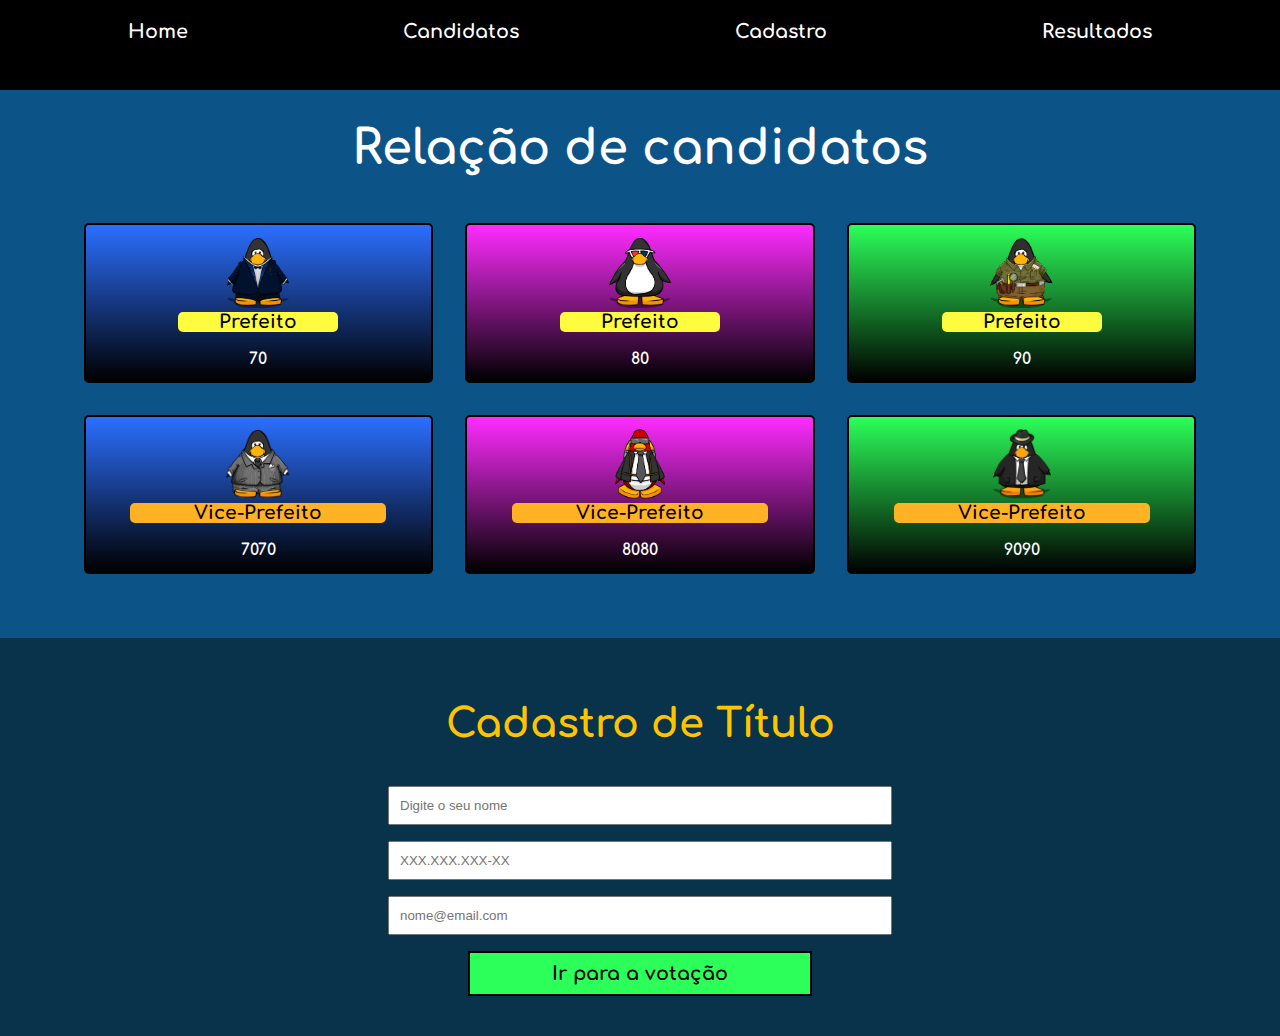
<file: index.html>
<!DOCTYPE html>
<html lang="pt-BR">
<head>
    <meta charset="UTF-8">
    <meta http-equiv="X-UA-Compatible" content="IE=edge">
    <meta name="viewport" content="width=device-width, initial-scale=1.0">
    <title>Cadastro</title>
    <link rel="stylesheet" href="style.css">
</head>
<body>


    <div class="pagina-candidatos">
        <header>
            <nav>
                <a href="#" class="menu">Home</a>
                <a href="#titulo-candidatos" class="menu">Candidatos</a>
                <a href="#pag-cadastro" class="menu">Cadastro</a>
                <a href="pages/resultados.html" class="menu">Resultados</a>
            </nav>
        </header>

        <div id="titulo-candidatos">
            <h1 id="titulo-relacao">Relação de candidatos</h1>
        </div>
        
    
        <div class="container-cards">
            <div class="img-card setenta">
                <img src="img/70.png">
                <div class="titulo-candidato">
                    <h3 class="prefeito">Prefeito</h3><br>
                    <div class="numero-candidato">
                        <p>70</p>
                    </div>
                </div>
            </div>
    
            <div class="img-card oitenta">
                <img src="img/80.png">
                <div class="titulo-candidato">
                    <h3 class="prefeito">Prefeito</h3><br>
                    <div class="numero-candidato">
                        <p>80</p>
                    </div>
                </div>
            </div>
    
            <div class="img-card noventa">
                <img src="img/90.png">
                <div class="titulo-candidato">
                    <h3 class="prefeito">Prefeito</h3><br>
                    <div class="numero-candidato">
                        <p>90</p>
                    </div>
                </div>
            </div>
    
            <div class="img-card setenta">
                <img src="img/7070.png">
                <div class="titulo-candidato">
                    <h3 class="vice">Vice-Prefeito</h3><br>
                    <div class="numero-candidato">
                        <p>7070</p>
                    </div>
                </div>
            </div>
    
            <div class="img-card oitenta">
                <img src="img/8080.png">
                <div class="titulo-candidato">
                    <h3 class="vice">Vice-Prefeito</h3><br>
                    <div class="numero-candidato">
                        <p>8080</p>
                    </div>
                </div>
            </div>
    
            <div class="img-card noventa">
                <img src="img/9090.png">
                <div class="titulo-candidato">
                    <h3 class="vice">Vice-Prefeito</h3><br>
                    <div class="numero-candidato">
                        <p>9090</p>
                    </div>
                </div>
            </div>
    
    
        </div>

        <div class="container-cadastro" id="pag-cadastro">
       
            <h1 id="titulo-cadastro">Cadastro de Título</h1>

            <form id="form-cadastro">
                <input class="input-cadastro" type="text" placeholder="Digite o seu nome">
                <input class="input-cadastro" type="number" pattern="\d{3}\.\d{3}\.\d{3}-\d{2}" placeholder="XXX.XXX.XXX-XX">
                <input class="input-cadastro" type="email" placeholder="nome@email.com">
                <a id="link-pag-votacao" href="pages/urna.html">Ir para a votação</a>
                
            </form>
           
        </div>
    </div>
   

   
</body>
<script src="js/script.js"></script>
</html>
</file>
<file: style.css>
@import url('https://fonts.googleapis.com/css2?family=Comfortaa:wght@300&display=swap');

* {
    margin: 0 auto;
    padding: 0;
}

/* Variáveis de cores */
html {
    --bg-header: orange;
    --bg-display: gray;
    --bg-logo: blue;
    --bg-btn: yellow;
}

body {
    font-family: 'Comfortaa', sans-serif;
    font-weight: bold;
    background-color: #0C5387;
}

header{
    background-color: #000000;
 
    width: 100%;
    height: 10vh;
}

nav{
    display: flex;
    align-items: center;
    padding: 1.3rem;
}

a{
    color: #ffffff;
    font-size: 1.2rem;
    font-weight: bold;
    text-decoration: none;
}

a:hover{
    color: #00b7ff; 
}

#titulo-candidatos{
    text-align: center;
    margin: 2rem;
}

#titulo-relacao{
    color: #ffffff;
    font-size: 3rem;
    
}

/*PÁGINA INICIAL - CANDIDATOS*/

.container-cards{
    display: flex;
    flex-wrap: wrap;
    align-items: center;
    justify-content: center;

    margin-bottom: 3rem;
}

.container-cards  .img-card {
    width: calc(100% / 4);
}

.img-card{
    border: 2px solid black;
    border-radius: 5px;
    padding: 0.8rem;
    margin: 1rem;
    text-align: center;
    color: #ffffff;
}

.img-card:hover{
    box-shadow: 5px 5px 10px #fff6ce;
    transform: scale(1.08);
}

.prefeito{
    background-color:#fffc40;
    width: 50%;
    border-radius: 5px;
    color: #000000;
}

.vice{
    background-color:rgb(255, 178, 36);
    width: 80%;
    border-radius: 5px;
    color: #0a0000;
}

.setenta{
    background: linear-gradient( #2c6fff, #000000 );
}

.oitenta{
    background: linear-gradient( #ff2cff, #000000 );
}

.noventa{
    background: linear-gradient( #2cff5a, #000000 );
}

img {
    max-width: 70px;
    max-height: 70px;
}

/*PÁGINA DE CADASTRO*/

.container-cadastro{
    background-color: #08334b;
    padding: 2rem;
}

#titulo-cadastro{
    color: rgb(255, 196, 0);
    text-align: center;
    font-size: 2.5rem;
    margin: 2rem;
}

#form-cadastro{
    display: flex;
    align-items: center;
    flex-direction: column;
}

 
.input-cadastro{
    margin: 0.5rem;
    padding: 10px;
    width: 30rem;
}

#link-pag-votacao{
    margin: 0.5rem;
    width: 20rem;
    padding: 10px;
    background-color: #2cff5a;
    border: 2px solid black;
    color: #000;
    cursor: pointer;
    text-align: center;
}


#link-pag-votacao:hover{
    background-color: #09d316;
}

/* PÁGINA URNAS*/

.container {
    background: linear-gradient( to top, #9da1a7, #ced9e8 );
    max-width: 800px;
    padding: 1.5rem;
    
    display: flex;
    align-items: center;
    justify-content: center;

    margin-top: 5rem;
    border-radius: 5px;

}


.tela-resultados {
    background: white;

    width: 30rem;
    height: 25rem;
    border: 2px solid #000000;

    display: flex;
    flex-direction: column;
}



.tela-info {
    flex: 1;
    display: flex;

    /*flex:1 significa que essa parte da tela
    vai o cupar o que sobrar de espaço para ela 
    */
}

.info-left {
    padding: 1rem;
}

.info-voto{
    display: flex;
    align-items: center;
    justify-content: center;
}

#dados-votos{
    display: flex;
    align-items: center;
    justify-content: center;
    margin-top: 2rem;
}

.info-voto {
    display: flex;
    align-items: center;
}

.instrucoes {
    height: -1rem;
    padding: 1rem;
    border-top: 2px solid #000;
 
}

.numero{
    width: 3rem;
    height: 2.5rem;
}

/*Animação do número piscando

Arrumar com JS 
.pisca {
    animation-name: pisca;
    animation-duration: 1s;
    animation-iteration-count: infinite;
}

@keyframes pisca {
    0% {
        opacity: 0, 2;
    }

    50% {
        opacity: 1;
    }

    100% {
        opacity: 0.2;
    }
}*/

.jus{
    background-color: #000;
    width: 100%;
    height: 3rem;
}

#titulo-jus{
    color: white;
    text-align: center;
    line-height: 3rem;
}


.teclado {
    background: linear-gradient(to bottom, #253233, #222222);


    margin-left: 1.2rem;
}

/* .teclado--linha*/
.teclado-trio {
    display: flex;
    justify-content: center;
    align-items: flex-end;
}

/* .teclado--botao*/
.teclado-btn {
    display: flex;
    justify-content: center;
    align-items: center;

    width: 6rem;
    height: 2rem;
    padding: 1.2rem;
    margin: 0.8rem;

    font-size: 1rem;
    font-weight: bold;
    background-color: #000000;
    color: white;

    border-radius: 0.3rem;


    cursor: pointer;
}

.teclado-btn:hover {
    box-shadow: 5px 3px 10px #979797;
}

/*classes especiais para cada btn*/


.btn-blank {
    background-color: #ffffff;
    color: #01000c;
}

.btn-correct {
    background-color: #cf8700;
    color: #01000c;
}

.btn-confirm {
    background: rgb(1, 167, 1);
    color: #01000c;
    height: 4rem;
}

.btn-resultados{
    width: 150px;
    padding: 5px;
    border-radius: 5px;
    text-align: center;

    background-color: #032335;
    
    position: fixed;
    bottom: 30px;
    right: 30px;

}

.btn-voltar{
    width: 150px;
    padding: 5px;
    border-radius: 5px;
    text-align: center;

    background-color: #000305;
    
    position: fixed;
    bottom: 80px;
    right: 30px;
}

#voltar{
    width: 80px;
    padding: 5px;
    border-radius: 5px;
    text-align: center;

    background-color: #000305;
    
    position: fixed;
    bottom: 30px;
    right: 30px;
}

#result-btn{
    cursor: pointer;

    display: flex;
    align-items: center;
    justify-content: center;
    margin-top: 15rem;

    width: 100px;
    border-radius: 5px;
    padding: 10px;
    font-size: 1rem;

    background-color: #2cff5a;
    color: #000000;
    font-weight: bold;
}

#result-btn:hover{
    background-color: #09d316;
}

#resultado{
    display: flex;
    align-items: center;
    justify-content: center;
    margin-top: 1.2rem;
    
    color: white;
}
</file>
